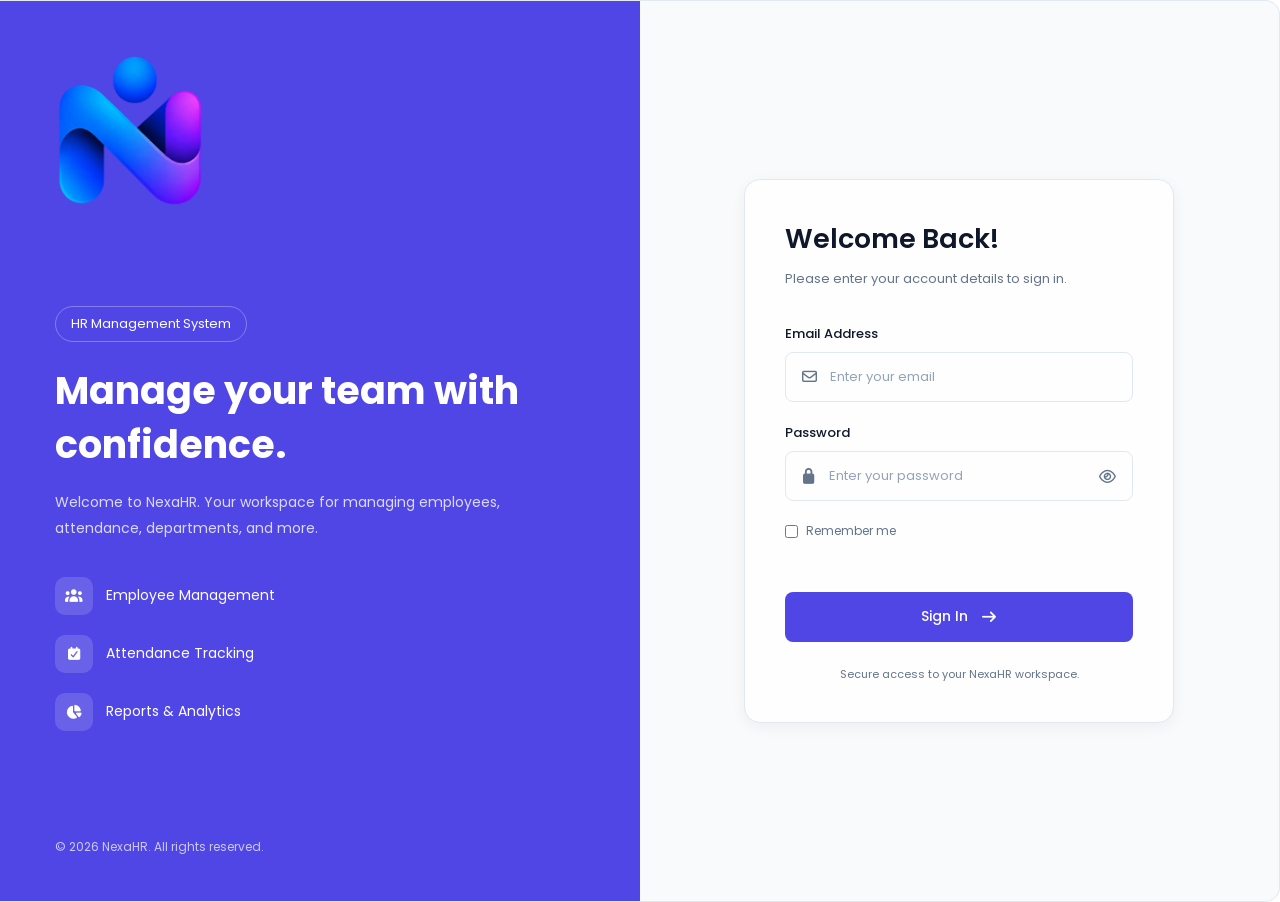
<file: attendance.html>
<!DOCTYPE html>
<html lang="en">
<head>
    <meta charset="UTF-8">
    <meta name="viewport" content="width=device-width, initial-scale=1.0">
    <link rel="preconnect" href="https://fonts.googleapis.com">
    <link rel="preconnect" href="https://fonts.gstatic.com" crossorigin>
    <link href="https://fonts.googleapis.com/css2?family=Poppins:wght@100;200;300;400;500;600;700;800;900&display=swap" rel="stylesheet">
    <!-- Font Awesome -->
    <link rel="stylesheet" href="css/all.min.css">
    <!-- Main CSS -->
    <link rel="stylesheet" href="css/main.css">
    <!-- Attendance CSS -->
    <link rel="stylesheet" href="css/attendance.css">
    <link rel="icon" href="assets/favicon.png">
    <title>Attendance | NexaHR</title>
</head>
<body>
    <div class="container">

        <!-- ========== Sidebar ========== -->
        <aside>
            <div class="close">
                <i class="fa-solid fa-x"></i>
            </div>

            <a href="index.html" class="logo">
                <div class="logoImg">
                    <img src="assets/logo.png" alt="logo">
                </div>
                <span>NexaHR</span>
            </a>

            <nav>
                <h4>main</h4>
                <ul>
                    <li>
                        <a href="index.html">
                            <i class="fa-solid fa-house"></i>
                            <span>dashboard</span>
                        </a>
                    </li>

                    <li>
                        <a href="employees.html">
                            <i class="fa-solid fa-users"></i>
                            <span>employees</span>
                        </a>
                    </li>

                    <li>
                        <a href="departments.html">
                            <i class="fa-solid fa-hand-holding-hand"></i>
                            <span>departments</span>
                        </a>
                    </li>

                    <li class="active">
                        <a href="attendance.html">
                            <i class="fa-regular fa-clock"></i>
                            <span>attendance</span>
                        </a>
                    </li>

                    <li>
                        <a href="leaveRequests.html">
                            <i class="fa-regular fa-calendar-days"></i>
                            <span>leave requests</span>
                        </a>
                    </li>

                    <li>
                        <a href="reports.html">
                            <i class="fa-regular fa-newspaper"></i>
                            <span>reports</span>
                        </a>
                    </li>
                </ul>

                <h4>others</h4>
                <ul>
                    <li class="sideBarNotifi">
                        <a href="notifications.html">
                            <i class="fa-regular fa-bell"></i>
                            <span>notifications</span>
                        </a>
                    </li>

                    <li>
                        <a href="settings.html">
                            <i class="fa-solid fa-gear"></i>
                            <span>settings</span>
                        </a>
                    </li>
                </ul>
            </nav>

            <div class="user">
                <div class="info">
                    <div class="avatar">
                        <img src="assets/avatar.png" alt="admin">
                    </div>

                    <div class="name">
                        <p>ahmed hassan</p>
                        <span>admin</span>
                    </div>
                </div>

                <a href="#" class="logout">
                    <i class="fa-solid fa-arrow-right-from-bracket"></i>
                    <span>logout</span>
                </a>
            </div>
        </aside>

        <!-- ========== Main Content ========== -->
        <main>
             <header>
                <div class="left">
                    <div class="big">
                        <i class="fa-solid fa-bars"></i>
                    </div>

                    <div class="mobile">
                        <i class="fa-solid fa-bars"></i>
                    </div>

                    <!-- ========== Global Employee Search ========== -->
                    <div class="search">
                        <i class="fa-brands fa-sistrix"></i>

                        <input
                            type="search"
                            id="globalSearch"
                            placeholder="Search employees..."
                            autocomplete="off"
                            aria-label="Search employees"
                            aria-controls="searchResults"
                            aria-expanded="false"
                        >

                        <div
                            class="searchResults"
                            id="searchResults"
                            role="listbox"
                            aria-label="Employee search results"
                        ></div>
                    </div>
                </div>

                <div class="right">
                    <a href="notifications.html">
                        <div class="notifi">
                        <i class="fa-regular fa-bell"></i>
                    </div>
                    </a>

                    <div class="userInfo">
                        <div
                            class="userInfo-trigger"
                            aria-expanded="false"
                            aria-label="Open user menu"
                            role="button"
                            tabindex="0"
                        >
                            <div class="avatar">
                                <img src="assets/avatar.png" alt="Admin">
                            </div>

                            <div class="user-links">
                                <i class="fa-solid fa-chevron-down"></i>
                            </div>
                        </div>

                        <ul class="drop-nav">
                            <li>
                                <a href="settings.html">
                                    <i class="fa-regular fa-user"></i>
                                    <span>Profile</span>
                                </a>
                            </li>

                            <li>
                                <a href="settings.html">
                                    <i class="fa-solid fa-gear"></i>
                                    <span>Settings</span>
                                </a>
                            </li>

                            <li>
                                <a href="#" class="logout">
                                    <i class="fa-solid fa-arrow-right-from-bracket"></i>
                                    <span>Logout</span>
                                </a>
                            </li>
                        </ul>
                    </div>
                </div>
            </header>

            <!-- ========== Attendance Page ========== -->
            <section class="attendancePage">

                <!-- Page Title -->
                <div class="attendanceTitle">
                    <div>
                        <div class="attendanceBreadcrumb">
                            <a href="index.html">Dashboard</a>
                            <i class="fa-solid fa-chevron-right"></i>
                            <span>Attendance</span>
                        </div>
                        <h2>Attendance</h2>
                        <p class="attendanceSubtitle">
                            Track employee attendance and working hours.
                        </p>
                    </div>

                    <button class="exportAttendanceBtn" id="exportAttendanceBtn" type="button">
                        <i class="fa-solid fa-download"></i>
                        Export CSV
                    </button>
                </div>

                <!-- Attendance Statistics -->
                <div class="attendanceStats">

                    <div class="attendanceStat">
                        <div class="attendanceStatIcon purple">
                            <i class="fa-solid fa-calendar-check"></i>
                        </div>

                        <div>
                            <p>Total Records</p>
                            <h3 id="totalAttendance">0</h3>
                            <span>Attendance entries</span>
                        </div>
                    </div>

                    <div class="attendanceStat">
                        <div class="attendanceStatIcon green">
                            <i class="fa-solid fa-user-check"></i>
                        </div>

                        <div>
                            <p>Present</p>
                            <h3 id="presentCount">0</h3>
                            <span>Employees present</span>
                        </div>
                    </div>

                    <div class="attendanceStat">
                        <div class="attendanceStatIcon orange">
                            <i class="fa-solid fa-clock"></i>
                        </div>

                        <div>
                            <p>Late</p>
                            <h3 id="lateCount">0</h3>
                            <span>Late arrivals</span>
                        </div>
                    </div>

                    <div class="attendanceStat">
                        <div class="attendanceStatIcon red">
                            <i class="fa-solid fa-user-xmark"></i>
                        </div>

                        <div>
                            <p>Absent</p>
                            <h3 id="absentCount">0</h3>
                            <span>Absent records</span>
                        </div>
                    </div>

                </div>

                <!-- Attendance Table -->
                <div class="attendanceContent">

                    <div class="attendanceContentHeader">
                        <div>
                            <h3>Attendance Records</h3>
                            <p>Review and filter employee attendance.</p>
                        </div>
                    </div>

                    <!-- Search and Filters -->
                    <div class="attendanceToolbar">

                        <div class="attendanceSearch">
                            <i class="fa-solid fa-magnifying-glass"></i>
                            <input
                                type="search"
                                id="attendanceSearch"
                                placeholder="Search employee, ID or department..."
                            >
                        </div>

                        <select id="statusFilter" aria-label="Filter by status">
                            <option value="">All statuses</option>
                            <option value="Present">Present</option>
                            <option value="Late">Late</option>
                            <option value="Absent">Absent</option>
                            <option value="On Leave">On Leave</option>
                        </select>

                        <select id="departmentFilter" aria-label="Filter by department">
                            <option value="">All departments</option>
                        </select>

                        <input
                            type="date"
                            id="attendanceDate"
                            aria-label="Filter by date"
                        >

                        <button id="clearAttendanceFilters" type="button">
                            <i class="fa-solid fa-rotate-left"></i>
                            Clear
                        </button>

                    </div>

                    <!-- Table -->
                    <div class="attendanceTableWrapper">
                        <table class="attendanceTable">
                            <thead>
                                <tr>
                                    <th>Record ID</th>
                                    <th>Employee</th>
                                    <th>Department</th>
                                    <th>Date</th>
                                    <th>Check In</th>
                                    <th>Check Out</th>
                                    <th>Hours</th>
                                    <th>Status</th>
                                </tr>
                            </thead>

                            <tbody id="attendanceTableBody">
                                <tr>
                                    <td colspan="8" class="attendanceLoading">
                                        Loading attendance records...
                                    </td>
                                </tr>
                            </tbody>
                        </table>
                    </div>

                    <div class="attendanceEmpty" id="attendanceEmpty" hidden>
                        <i class="fa-regular fa-calendar-xmark"></i>
                        <h3>No attendance records found</h3>
                        <p>Try changing your search or filter options.</p>
                    </div>

                     <!-- Results Information -->
                    <div class="attendanceResults">
                        <p id="attendanceResultsText">Loading attendance records...</p>
                    </div>

                </div>
            </section>
        </main>
    </div>
    <!-- Main JavaScript -->
    <script src="js/main.js"></script>
    <!-- Attendance JavaScript -->
    <script src="js/attendance.js"></script>
</body>
</html>
</file>
<file: css/main.css>
/* ========== Root ========== */
:root {
    --primary-color: #fefefe;
    --background-color: #f9fafc;
    --text-color: #64748b;
    --danger-color: #EF4444;
    --dark-color: #0F172A;
    --border-color: #E2E8F0;
    --bulle-color: #4F46E5;
    --success-color: #10B981;
    --warning-clor: #F59E0B;

    --shadow: 0 4px 15px rgba(0, 0, 0, 0.05);
    --main-transition: .7s ease-in-out;
}

/* ========== Global Styles ========== */
* {
    padding: 0;
    margin: 0;
    box-sizing: border-box;
}

body {
    font-family: "Poppins", sans-serif;
    background-color: var(--primary-color);
    line-height: 1.4;
}

img {
    width: 100%;
    height: 100%;
    object-fit: cover;
}

.avatar {
    width: 35px;
    height: 35px;
    overflow: hidden;
    border-radius: 50%;
}

li {
    list-style: none;
}

a {
    text-decoration: none;
}

h3 {
    font-size: 16px;
    font-weight: 600;
    text-transform: capitalize;
    color: var(--dark-color);
}

.container {
    display: grid;
    grid-template-columns: auto 1fr;
}

/* ========== Sidebar ========== */
aside {
    width: 220px;
    min-height: 130vh;
    position: relative;
    padding: 20px 10px;
    border-radius: 15px 0 0 15px;
    background-color: var(--dark-color);
    transition: var(--main-transition);
}

aside .fa-x {
    font-size: 20px;
    color: var(--primary-color);
    cursor: pointer;
    position: absolute;
    right: 15px;
    top: 15px;
    display: none;
}

aside .logo {
    display: flex;
    justify-content: center;
    align-items: center;
    width: fit-content;
    gap: 10px;
    margin-left: 10px;
}

aside .logo .logoImg {
    width: 30px;
    height: 30px;
}

aside .logo span {
    margin-top: 7px;
    font-size: 19px;
    font-weight: 600;
    color: var(--primary-color);
}

aside nav {
    padding-top: 25px;
}

aside nav h4 {
    margin: 10px;
    font-size: 16px;
    font-weight: 400;
    text-transform: capitalize;
    color: var(--text-color);
    cursor: default;
}

aside nav li {
    margin-bottom: 15px;
}

aside nav li.active {
    border-radius: 7px;
    background-color: var(--bulle-color);
}

aside nav li a {
    display: flex;
    gap: 15px;
    padding: 12px;
    font-size: 19px;
    text-transform: capitalize;
    color: var(--primary-color);
}

aside nav li a span {
    font-size: 15px;
    font-weight: 400;
}

aside .user {
    position: absolute;
    margin-top: 50px;
    width: 90%;
    padding: 20px;
    border-radius: 10px;
    border: 1px solid var(--border-color);
    text-transform: capitalize;
}

aside .user .info {
    display: flex;
    gap: 10px;
    color: var(--primary-color);
    cursor: default;
}

aside .user .name p {
    font-size: 14px;
    font-weight: 400;
}

aside .user .name span {
    font-size: 13px;
    font-weight: 300;
}

aside .user a {
    width: fit-content;
    margin-top: 10px;
    display: flex;
    align-items: center;
    gap: 15px;
    font-size: 14px;
    font-weight: 400;
    color: var(--primary-color);
    transition: var(--main-transition);
}

aside .user a:hover {
    color: var(--bulle-color);
}

/* ========== Toggle Sidebar ========== */
.toggleAside {
    width: fit-content;
    border-radius: 0;
    padding: 30px 10px;
}

.toggleAside span {
    display: none;
}

.toggleAside h4 {
    display: none;
}

.toggleAside .logo .logoImg {
    width: 25px;
    height: 25px;
}

.toggleAside nav {
    padding-top: 20px;
}

.toggleAside nav li {
    margin-bottom: 5px;
    width: fit-content;
}

.toggleAside nav li a {
    padding: 10px;
}

.toggleAside nav .sideBarNotifi::after {
    top: 50%;
    left: 35%;
}

.toggleAside .user {
    position: relative;
    padding: 30px 10px;
    border: 0;
}

.toggleAside .user .info {
    display: none;
}

/* ========== Main Content ========== */
main {
    border-radius: 0 15px 15px 0;
    background-color: var(--background-color);
    border: 1px solid var(--border-color);
    border-left: 0;
    overflow: hidden;
}

main header {
    width: 100%;
    padding: 10px 20px;
    display: flex;
    justify-content: space-between;
    background-color: var(--primary-color);
    border-bottom: 1px solid var(--border-color);
    box-shadow: var(--shadow);
}

main header .left,
main header .right,
main header .right .userInfo {
    display: flex;
    justify-content: center;
    align-items: center;
    gap: 20px;
}

main header .left .fa-bars {
    font-size: 20px;
    cursor: pointer;
    color: var(--dark-color);
}

main header .left .mobile {
    display: none;
}

/* ========== Global Employee Search ========== */
main header .left .search {
    position: relative;
    width: 250px;
}

main header .left .search input {
    display: block;
    width: 100%;
    padding: 10px 12px 10px 35px;
    border-radius: 7px;
    color: var(--dark-color);
    background-color: var(--background-color);
    border: 1px solid transparent;
    outline: none;
    font-family: inherit;
    font-size: 13px;
    transition: border-color .2s ease, box-shadow .2s ease;
}

main header .left .search input:focus {
    border-color: var(--bulle-color);
    box-shadow: 0 0 0 3px rgba(79, 70, 229, .08);
}

main header .left .search input::placeholder {
    font-size: 13px;
    color: var(--text-color);
}

main header .left .search .fa-sistrix {
    position: absolute;
    top: 50%;
    left: 10px;
    transform: translateY(-50%);
    color: var(--text-color);
    pointer-events: none;
    z-index: 1;
}

/* Search Results Dropdown */
main header .left .search .searchResults {
    position: absolute;
    top: calc(100% + 10px);
    left: 0;
    width: 320px;
    max-width: min(320px, calc(100vw - 30px));
    max-height: 350px;
    overflow-y: auto;
    padding: 6px;

    background-color: var(--primary-color);
    border: 1px solid var(--border-color);
    border-radius: 10px;
    box-shadow: 0 10px 30px rgba(15, 23, 42, .12);

    display: none;
    z-index: 1000;
}

main header .left .search .searchResults.show {
    display: block;
}

/* Individual Search Result */
main header .left .search .searchResult {
    display: flex;
    align-items: center;
    gap: 10px;
    width: 100%;
    padding: 10px;
    border-radius: 7px;
    color: var(--dark-color);
    text-decoration: none;
    transition: background-color .2s ease;
}

main header .left .search .searchResult:hover,
main header .left .search .searchResult:focus-visible {
    background-color: var(--background-color);
    outline: none;
}

/* Search Result Avatar */
main header .left .search .searchResult .resultAvatar {
    width: 36px;
    height: 36px;
    flex-shrink: 0;
    display: flex;
    align-items: center;
    justify-content: center;
    border-radius: 50%;
    background-color: #EEF2FF;
    color: var(--bulle-color);
}

main header .left .search .searchResult .resultAvatar i {
    font-size: 15px;
}

/* Search Result Text */
main header .left .search .searchResult .resultInfo {
    min-width: 0;
    flex: 1;
}

main header .left .search .searchResult .resultInfo h4 {
    margin: 0 0 4px;
    overflow: hidden;
    text-overflow: ellipsis;
    white-space: nowrap;
    font-size: 13px;
    font-weight: 500;
    color: var(--dark-color);
}

main header .left .search .searchResult .resultInfo p {
    margin: 0;
    overflow: hidden;
    text-overflow: ellipsis;
    white-space: nowrap;
    font-size: 11px;
    color: var(--text-color);
}

/* No Search Results */
main header .left .search .searchResults .noResults {
    padding: 15px 10px;
    text-align: center;
    font-size: 13px;
    color: var(--text-color);
}

/* Search Results Scrollbar */
main header .left .search .searchResults::-webkit-scrollbar {
    width: 5px;
}

main header .left .search .searchResults::-webkit-scrollbar-thumb {
    background-color: #CBD5E1;
    border-radius: 10px;
}

/* ========== Notifications Count ========== */
aside nav .sideBarNotifi,
main header .right .notifi {
    position: relative;
}

aside nav .sideBarNotifi::after,
main header .right .notifi::after {
    position: absolute;
    content: attr(data-count);
    background-color: var(--danger-color);
    color: var(--primary-color);
    border-radius: 50%;
    font-size: 10px;
    text-align: center;
    font-weight: 600;
    cursor: pointer;
    width: 15px;
    height: 15px;
    animation: outlineAn 2s linear infinite;
}

@keyframes outlineAn {
    0% {
        scale: 0;
    }

    50% {
        scale: 1;
    }

    100% {
        scale: 1.5;
        opacity: .7;
    }
}

aside nav .sideBarNotifi::after {
    top: 30%;
    left: 90%;
}

main header .right .notifi::after {
    top: -25%;
    left: 50%;
}

aside nav .sideBarNotifi[data-count="0"]::after,
main header .right .notifi[data-count="0"]::after {
    display: none;
}

.right .notifi .fa-bell {
    font-size: 19px;
    cursor: pointer;
    color: var(--dark-color);
    animation: moveBell 1.5s linear infinite;
}

@keyframes moveBell {
    0% {
        rotate: 45deg;
    }

    50% {
        rotate: -45deg;
    }

    100% {
        rotate: 45deg;
    }
}

/* ========== User Dropdown Menu ========== */
main header .userInfo {
    position: relative;
}

/* Clickable Avatar and Arrow */
main header .userInfo .userInfo-trigger {
    display: flex;
    align-items: center;
    justify-content: center;
    gap: 10px;
    padding: 6px 10px;
    border: 1px solid transparent;
    border-radius: 12px;
    cursor: pointer;
    transition: .2s ease;
}

main header .userInfo .userInfo-trigger:hover,
main header .userInfo.active .userInfo-trigger {
    background-color: #f1f5f9;
    border-color: var(--border-color);
}

main header .userInfo .userInfo-trigger .avatar {
    width: 38px;
    height: 38px;
    flex-shrink: 0;
    overflow: hidden;
    border-radius: 50%;
}

main header .userInfo .userInfo-trigger .avatar img {
    width: 100%;
    height: 100%;
    object-fit: cover;
}

main header .userInfo .user-links {
    display: flex;
    align-items: center;
    justify-content: center;
    color: var(--text-color);
}

main header .userInfo .user-links .fa-chevron-down {
    font-size: 12px;
    transition: transform .2s ease;
}

main header .userInfo.active .user-links .fa-chevron-down {
    transform: rotate(180deg);
}

/* Dropdown Panel */
main header .userInfo .drop-nav {
    position: absolute;
    top: calc(100% + 10px);
    right: 0;
    z-index: 1000;
    width: 200px;
    margin: 0;
    padding: 8px;
    display: flex;
    flex-direction: column;
    gap: 3px;
    list-style: none;
    background-color: var(--primary-color);
    border: 1px solid var(--border-color);
    border-radius: 12px;
    box-shadow: 0 10px 30px rgba(15, 23, 42, .12);

    opacity: 0;
    visibility: hidden;
    transform: translateY(-8px);
    pointer-events: none;

    transition: opacity .2s ease, transform .2s ease, visibility .2s ease;
}

main header .userInfo.active .drop-nav {
    opacity: 1;
    visibility: visible;
    transform: translateY(0);
    pointer-events: auto;
}

main header .userInfo .drop-nav li {
    margin: 0;
}

main header .userInfo .drop-nav li a {
    display: flex;
    align-items: center;
    gap: 12px;
    width: 100%;
    padding: 11px 12px;
    border-radius: 8px;
    color: var(--dark-color);
    font-size: 13px;
    font-weight: 500;
    text-transform: capitalize;
    transition: background-color .2s ease, color .2s ease;
}

main header .userInfo .drop-nav li a i {
    width: 18px;
    text-align: center;
    font-size: 14px;
    color: var(--text-color);
    transition: color .2s ease;
}

main header .userInfo .drop-nav li a:hover {
    background-color: #eef2ff;
    color: var(--bulle-color);
}

main header .userInfo .drop-nav li a:hover i {
    color: var(--bulle-color);
}

/* Separate the Logout Option */
main header .userInfo .drop-nav li:last-child {
    margin-top: 5px;
    padding-top: 5px;
    border-top: 1px solid var(--border-color);
}

main header .userInfo .drop-nav li:last-child a:hover {
    background-color: #fef2f2;
    color: var(--danger-color);
}

main header .userInfo .drop-nav li:last-child a:hover i {
    color: var(--danger-color);
}

/* ========== Utility Class ========== */
.show {
    display: block !important;
}

/* ========== Dashboard ========== */
.dashboard {
    padding: 30px 20px;
}

.dashboard .titel {
    display: flex;
    justify-content: space-between;
    align-items: start;
}

.dashboard .titel .breadcrumb {
    margin-bottom: 5px;
    cursor: default;
    color: var(--text-color);
    font-size: 14px;
    font-weight: 400;
}

.dashboard .titel .breadcrumb a {
    color: var(--text-color);
}

.dashboard .titel h2 {
    text-transform: capitalize;
    color: var(--dark-color);
    font-weight: 600;
    font-size: 23px;
    margin-bottom: 5px;
}

.dashboard .titel p {
    margin-bottom: 20px;
    font-size: 14px;
    font-weight: 400;
    color: var(--text-color);
    cursor: default;
}

.dashboard .titel .add a {
    padding: 8px 15px;
    border-radius: 7px;
    font-size: 13px;
    font-weight: 300;
    color: var(--background-color);
    background-color: var(--bulle-color);
    text-transform: capitalize;
}

/* ========== Media Query ========== */

/* Large Devices: Less than 1200px */
@media (max-width: 1199.98px) {
    .container {
        grid-template-columns: auto 1fr;
    }

    aside {
        width: 200px;
    }

    aside .logo span {
        font-size: 18px;
    }

    aside nav h4 {
        font-size: 14px;
    }

    aside nav li a {
        padding: 8px 10px;
        font-size: 17px;
    }

    aside nav li a span {
        font-size: 13px;
    }

    aside .user {
        padding: 15px 10px;
    }

    aside .user a {
        gap: 10px;
    }

    aside .user .name p,
    aside .user .name span {
        font-size: 12px;
    }

    aside .user a {
        font-size: 12px;
    }

    .dashboard {
        padding: 30px 15px;
    }

}

/* Medium Devices: Less than 992px */
@media (max-width: 991.98px) {
    main header .left .search {
        width: 200px;
    }

    .dashboard .head h2 {
        font-size: 20px;
    }
}

/* Small Devices: Less than 768px */
@media (max-width: 767.98px) {
    .container {
        grid-template-columns: auto;
        position: relative;
    }

    aside {
        min-height: 100vh;
        width: 200px;
        height: 100vh;
        position: fixed;
        z-index: 999;
        border-radius: 0 10px 10px 0;
        transition: var(--main-transition);
        left: -200px;
    }

    aside .fa-x {
        display: block;
    }

    aside .logo .logoImg {
        width: 25px;
        height: 25px;
    }

    aside .logo span {
        font-size: 17px;
        font-weight: 500;
    }

    aside nav {
        padding-top: 0;
    }

    aside nav h4 {
        margin: 20px 0 5px 10px;
        font-size: 14px;
    }

    aside nav li {
        margin-bottom: 5px;
    }

    aside nav li.active {
        border-radius: 5px;
    }

    aside nav li a {
        gap: 8px;
        padding: 8px;
        font-size: 16px;
    }

    aside nav li a span {
        font-size: 14px;
        font-weight: 300;
    }

    aside .user {
        position: absolute;
        bottom: 20px;
        padding: 10px;
        border: 0;
    }

    aside .user .info {
        display: none;
    }

    main header .left .mobile {
        display: block;
    }

    main header .left .big {
        display: none;
    }
}

/* Extra Small Devices: Less than 576px */
@media (max-width: 575.98px) {
    h3 {
        font-size: 14px;
    }

    main {
        border-radius: 0;
    }

    main header {
        padding: 10px;
    }

    main header .left {
        gap: 10px;
    }

    main header .left .search {
        width: 150px;
    }

    main header .left .search input {
        padding: 7px 5px 7px 30px;
    }

    main header .left .search input::placeholder {
        font-size: 12px;
    }

    main header .left .search .fa-sistrix {
        left: 5px;
    }

    main header .left .search .searchResults {
        width: 280px;
        max-width: calc(100vw - 20px);
    }

    aside nav .sideBarNotifi::after,
    main header .right .notifi::after {
        font-weight: 500;
        width: 13px;
        height: 13px;
    }

    .right .notifi .fa-bell {
        font-size: 15px;
    }

    main header .userInfo .userInfo-trigger {
        gap: 6px;
        padding: 5px;
    }

    main header .userInfo .userInfo-trigger .avatar {
        width: 32px;
        height: 32px;
    }

    main header .userInfo .drop-nav {
        width: min(200px, calc(100vw - 24px));
    }

    .dashboard .titel .breadcrumb,
    .dashboard .titel .add {
        display: none;
    }

    .dashboard .titel h2 {
        font-size: 15px;
    }

    .dashboard .titel p {
        font-size: 13px;
    }
}
</file>
<file: css/attendance.css>
/* ========== Attendance Page ========== */
.attendancePage {
    padding: 30px 20px;
    min-width: 0;
}

/* ========== Page Title ========== */
.attendanceTitle {
    display: flex;
    justify-content: space-between;
    align-items: flex-start;
    gap: 20px;
    margin-bottom: 25px;
}

.attendanceBreadcrumb {
    display: flex;
    align-items: center;
    gap: 10px;
    margin-bottom: 10px;
    font-size: 13px;
    color: var(--text-color);
}

.attendanceBreadcrumb a {
    color: var(--text-color);
    transition: var(--main-transition);
}

.attendanceBreadcrumb a:hover {
    color: var(--bulle-color);
}

.attendanceBreadcrumb i {
    font-size: 10px;
}

.attendanceTitle h2 {
    margin-bottom: 7px;
    color: var(--dark-color);
    font-size: 23px;
    font-weight: 600;
    text-transform: capitalize;
}

.attendanceSubtitle {
    color: var(--text-color);
    font-size: 14px;
}

.exportAttendanceBtn {
    display: flex;
    align-items: center;
    justify-content: center;
    gap: 9px;
    padding: 10px 15px;
    border: 0;
    border-radius: 7px;
    background-color: var(--bulle-color);
    color: var(--primary-color);
    font-family: inherit;
    font-size: 13px;
    cursor: pointer;
    transition: var(--main-transition);
}

.exportAttendanceBtn:hover {
    opacity: 0.85;
}

/* ========== Statistics ========== */
.attendanceStats {
    display: grid;
    grid-template-columns: repeat(4, minmax(0, 1fr));
    gap: 18px;
    margin-bottom: 25px;
}

.attendanceStat {
    display: flex;
    align-items: center;
    gap: 14px;
    min-width: 0;
    padding: 20px 15px;
    border: 1px solid var(--border-color);
    border-radius: 10px;
    background-color: var(--primary-color);
    box-shadow: var(--shadow);
}

.attendanceStatIcon {
    display: flex;
    align-items: center;
    justify-content: center;
    flex-shrink: 0;
    width: 43px;
    height: 43px;
    border-radius: 10px;
    color: var(--primary-color);
    font-size: 18px;
}

.attendanceStatIcon.purple {
    background-color: var(--bulle-color);
}

.attendanceStatIcon.green {
    background-color: var(--success-color);
}

.attendanceStatIcon.orange {
    background-color: var(--warning-clor);
}

.attendanceStatIcon.red {
    background-color: var(--danger-color);
}

.attendanceStat p {
    margin-bottom: 5px;
    color: var(--text-color);
    font-size: 13px;
}

.attendanceStat h3 {
    margin-bottom: 4px;
    color: var(--dark-color);
    font-size: 23px;
    font-weight: 600;
}

.attendanceStat span {
    color: var(--text-color);
    font-size: 11px;
}

/* ========== Attendance Content ========== */
.attendanceContent {
    overflow: hidden;
    padding: 20px;
    border: 1px solid var(--border-color);
    border-radius: 10px;
    background-color: var(--primary-color);
    box-shadow: var(--shadow);
}

.attendanceContentHeader {
    margin-bottom: 20px;
}

.attendanceContentHeader h3 {
    margin-bottom: 7px;
    font-size: 17px;
}

.attendanceContentHeader p {
    color: var(--text-color);
    font-size: 13px;
}

/* ========== Search and Filters ========== */
.attendanceToolbar {
    display: flex;
    flex-wrap: wrap;
    align-items: center;
    gap: 12px;
    margin-bottom: 20px;
}

.attendanceSearch {
    position: relative;
    flex: 1 1 250px;
    min-width: 0;
}

.attendanceSearch i {
    position: absolute;
    top: 50%;
    left: 12px;
    transform: translateY(-50%);
    color: var(--text-color);
    font-size: 13px;
}

.attendanceSearch input,
.attendanceToolbar select,
.attendanceToolbar input[type="date"] {
    width: 100%;
    min-height: 40px;
    padding: 9px 12px;
    border: 1px solid var(--border-color);
    border-radius: 6px;
    outline: none;
    background-color: var(--primary-color);
    color: var(--dark-color);
    font-family: inherit;
    font-size: 12px;
}

.attendanceSearch input {
    padding-left: 35px;
}

.attendanceSearch input:focus,
.attendanceToolbar select:focus,
.attendanceToolbar input[type="date"]:focus {
    border-color: var(--bulle-color);
}

.attendanceToolbar select {
    flex: 0 1 150px;
}

.attendanceToolbar input[type="date"] {
    flex: 0 1 155px;
}

#clearAttendanceFilters {
    min-height: 40px;
    padding: 8px 13px;
    border: 1px solid var(--border-color);
    border-radius: 6px;
    background-color: var(--primary-color);
    color: var(--text-color);
    font-family: inherit;
    font-size: 12px;
    cursor: pointer;
    transition: var(--main-transition);
}

#clearAttendanceFilters:hover {
    border-color: var(--bulle-color);
    color: var(--bulle-color);
}

/* ========== Results ========== */
.attendanceResults {
    margin-bottom: 12px;
}

.attendanceResults p {
    color: var(--text-color);
    font-size: 12px;
}

/* ========== Attendance Table ========== */
.attendanceTableWrapper {
    width: 100%;
    overflow-x: auto;
}

.attendanceTable {
    width: 100%;
    border-collapse: collapse;
    text-align: left;
    white-space: nowrap;
}

.attendanceTable thead {
    background-color: var(--background-color);
}

.attendanceTable th {
    padding: 14px 12px;
    border-bottom: 1px solid var(--border-color);
    color: var(--text-color);
    font-size: 11px;
    font-weight: 500;
    text-transform: uppercase;
}

.attendanceTable td {
    padding: 15px 12px;
    border-bottom: 1px solid var(--border-color);
    color: var(--dark-color);
    font-size: 12px;
}

.attendanceTable tbody tr {
    transition: background-color 0.2s ease;
}

.attendanceTable tbody tr:hover {
    background-color: var(--background-color);
}

.attendanceTable tbody tr:last-child td {
    border-bottom: none;
}

.attendanceRecordId {
    color: var(--bulle-color) !important;
    font-weight: 500;
}

.attendanceEmployee {
    display: flex;
    align-items: center;
    gap: 10px;
}

.attendanceEmployeeIcon {
    display: flex;
    align-items: center;
    justify-content: center;
    flex-shrink: 0;
    width: 34px;
    height: 34px;
    border-radius: 50%;
    background-color: #EEF2FF;
    color: var(--bulle-color);
    font-size: 13px;
}

.attendanceEmployeeInfo strong {
    display: block;
    margin-bottom: 4px;
    color: var(--dark-color);
    font-size: 12px;
    font-weight: 500;
}

.attendanceEmployeeInfo span {
    color: var(--text-color);
    font-size: 10px;
}

.attendanceStatus {
    display: inline-block;
    padding: 5px 9px;
    border-radius: 20px;
    font-size: 10px;
    font-weight: 500;
}

.attendanceStatus.present {
    background-color: #D1FAE5;
    color: #047857;
}

.attendanceStatus.late {
    background-color: #FEF3C7;
    color: #B45309;
}

.attendanceStatus.absent {
    background-color: #FEE2E2;
    color: #B91C1C;
}

.attendanceStatus.on-leave {
    background-color: #E0E7FF;
    color: #4338CA;
}

.attendanceLoading {
    padding: 30px !important;
    text-align: center;
    color: var(--text-color) !important;
}

/* ========== Empty State ========== */
.attendanceEmpty {
    padding: 45px 15px;
    text-align: center;
}

.attendanceEmpty[hidden] {
    display: none;
}

.attendanceEmpty > i {
    margin-bottom: 15px;
    color: var(--text-color);
    font-size: 35px;
}

.attendanceEmpty h3 {
    margin-bottom: 8px;
}

.attendanceEmpty p {
    color: var(--text-color);
    font-size: 13px;
}

/* ========== Responsive ========== */
@media (max-width: 1199.98px) {
    .attendancePage {
        padding: 25px 15px;
    }

    .attendanceStats {
        grid-template-columns: repeat(2, minmax(0, 1fr));
    }

    .attendanceStat {
        padding: 16px 12px;
    }
}

@media (max-width: 767.98px) {
    .attendancePage {
        padding: 22px 12px;
    }

    .attendanceTitle h2 {
        font-size: 20px;
    }

    .attendanceSubtitle {
        font-size: 12px;
    }

    .attendanceStats {
        gap: 10px;
    }

    .attendanceStat {
        gap: 10px;
        padding: 13px 10px;
    }

    .attendanceStatIcon {
        width: 35px;
        height: 35px;
        font-size: 14px;
    }

    .attendanceStat h3 {
        font-size: 19px;
    }

    .attendanceStat p {
        font-size: 12px;
    }

    .attendanceStat span {
        font-size: 10px;
    }

    .attendanceContent {
        padding: 14px 10px;
    }

    .attendanceToolbar {
        align-items: stretch;
    }

    .attendanceSearch {
        flex-basis: 100%;
    }

    .attendanceToolbar select,
    .attendanceToolbar input[type="date"] {
        flex: 1 1 140px;
    }
}

@media (max-width: 575.98px) {
    .attendanceTitle {
        align-items: flex-start;
        gap: 10px;
    }

    .attendanceTitle h2 {
        font-size: 17px;
    }

    .attendanceBreadcrumb {
        font-size: 11px;
    }

    .attendanceSubtitle {
        max-width: 220px;
        font-size: 11px;
    }

    .exportAttendanceBtn {
        gap: 6px;
        padding: 9px;
        font-size: 11px;
        white-space: nowrap;
    }

    .attendanceStats {
        gap: 8px;
    }

    .attendanceStat {
        align-items: flex-start;
        gap: 8px;
        padding: 12px 8px;
    }

    .attendanceStatIcon {
        width: 30px;
        height: 30px;
        border-radius: 7px;
        font-size: 12px;
    }

    .attendanceStat h3 {
        font-size: 17px;
    }

    .attendanceStat p {
        font-size: 11px;
    }

    .attendanceStat span {
        font-size: 9px;
    }

    .attendanceContentHeader h3 {
        font-size: 15px;
    }
}
</file>
<file: css/birthdays.css>
.birthdaysPage {
    padding: 30px;
    color: var(--dark-color);
}

.birthdaysHeader,
.birthdaySectionHeader {
    display: flex;
    justify-content: space-between;
    align-items: center;
    gap: 20px;
    flex-wrap: wrap;
}

.birthdaysHeader {
    margin-bottom: 25px;
}

.birthdaysHeader h1 {
    margin: 0 0 8px;
    font-size: 26px;
}

.birthdaysHeader p,
.birthdaySectionHeader p {
    margin: 0;
    color: var(--text-color);
}

.backDashboard {
    display: inline-flex;
    align-items: center;
    gap: 8px;
    padding: 10px 15px;
    border-radius: 8px;
    background: var(--bulle-color);
    color: var(--primary-color);
    text-decoration: none;
}

/* ========== Birthday Statistics ========== */

.birthdayStats {
    display: grid;
    grid-template-columns: repeat(3, minmax(0, 1fr));
    gap: 18px;
    margin-bottom: 25px;
}

.birthdayStat {
    display: flex;
    align-items: center;
    gap: 14px;
    min-width: 0;
    padding: 20px 15px;
    border: 1px solid var(--border-color);
    border-radius: 10px;
    background-color: var(--primary-color);
    box-shadow: var(--shadow);
}

.birthdayStatIcon {
    display: flex;
    align-items: center;
    justify-content: center;
    flex-shrink: 0;
    width: 43px;
    height: 43px;
    border-radius: 10px;
    color: var(--primary-color);
    font-size: 18px;
}

.birthdayStatIcon.purple {
    background-color: var(--bulle-color);
}

.birthdayStatIcon.green {
    background-color: var(--success-color);
}

.birthdayStatIcon.orange {
    background-color: var(--warning-clor);
}

.birthdayStat p {
    margin-bottom: 5px;
    color: var(--text-color);
    font-size: 13px;
}

.birthdayStat h3 {
    margin-bottom: 4px;
    color: var(--dark-color);
    font-size: 23px;
    font-weight: 600;
}

.birthdayStat span {
    color: var(--text-color);
    font-size: 11px;
}
 
.birthdaySection {
    padding: 24px;
    background: var(--primary-color);
    border: 1px solid var(--border-color);
    border-radius: 12px;
    box-shadow: var(--shadow);
}

.birthdaySectionHeader {
    margin-bottom: 22px;
}

.birthdaySectionHeader h2 {
    margin: 0 0 8px;
    font-size: 20px;
}

.birthdaySearch {
    display: flex;
    align-items: center;
    gap: 10px;
    width: 260px;
    max-width: 100%;
    padding: 10px 12px;
    border: 1px solid var(--border-color);
    border-radius: 8px;
}

.birthdaySearch i {
    color: var(--text-color);
}

.birthdaySearch input {
    width: 100%;
    min-width: 0;
    border: none;
    outline: none;
    font-size: 14px;
    background: transparent;
    color: var(--dark-color);
}

.birthdayTableWrapper {
    width: 100%;
    overflow-x: auto;
}

.birthdayTable {
    width: 100%;
    border-collapse: collapse;
    text-align: left;
    white-space: nowrap;
}

.birthdayTable th,
.birthdayTable td {
    padding: 15px;
    border-bottom: 1px solid var(--border-color);
}

.birthdayTable th {
    background: var(--background-color);
    color: var(--text-color);
    font-size: 12px;
    text-transform: uppercase;
    letter-spacing: 0.4px;
}

.birthdayTable tbody tr:hover {
    background: var(--background-color);
}

.birthdayTable td {
    font-size: 14px;
}

.birthdayEmployee {
    display: flex;
    align-items: center;
    gap: 12px;
}

.birthdayEmployee img {
    width: 42px;
    height: 42px;
    border-radius: 50%;
    object-fit: cover;
}

.birthdayEmployee h4 {
    margin: 0 0 5px;
    color: var(--dark-color);
    font-size: 14px;
    text-transform: capitalize;
}

.birthdayEmployee p {
    margin: 0;
    color: var(--text-color);
    font-size: 12px;
}

.birthdayBadge {
    display: inline-block;
    padding: 6px 10px;
    border-radius: 20px;
    background: var(--background-color);
    color: var(--text-color);
    font-size: 12px;
}

.birthdayBadge.today {
    background: #dcfce7;
    color: #15803d;
}

.birthdayBadge.soon {
    background: #fef3c7;
    color: #92400e;
}

.birthdayResults {
    margin: 18px 0 0;
    color: var(--text-color);
    font-size: 13px;
}

@media (max-width: 900px) {
    .birthdayStats {
        grid-template-columns: repeat(2, minmax(0, 1fr));
    }
}

@media (max-width: 600px) {
    .birthdaysPage {
        padding: 16px;
    }

    .birthdayStats {
        grid-template-columns: 1fr;
    }

    .birthdaySection {
        padding: 15px;
    }

    .birthdaySearch {
        width: 100%;
    }
}
</file>
<file: css/departments.css>
/* ========== Departments ========== */

.departmentsPage {
    padding: 30px 20px;
    color: var(--dark-color);
}

.departmentsTitle {
    display: flex;
    align-items: center;
    justify-content: space-between;
    gap: 20px;
    margin-bottom: 25px;
}

.departmentsBreadcrumb{
    display: flex;
    align-items: center;
    gap: 10px;
    margin-bottom: 10px;
    font-size: 13px;
    color: var(--text-color);
}

.departmentsBreadcrumb a {
    color: var(--text-color);
    transition: var(--main-transition);
}

.departmentsBreadcrumb a:hover {
    color: var(--bulle-color);
}

.departmentsBreadcrumb i {
    font-size: 10px;
}

.departmentsTitle h2 {
    margin-bottom: 5px;
    font-size: 23px;
    font-weight: 600;
    text-transform: capitalize;
    color: var(--dark-color);
}

.departmentsTitle p,
.departmentsToolbar p {
    font-size: 14px;
    color: var(--text-color);
}

.addDepartmentBtn {
    display: inline-flex;
    align-items: center;
    justify-content: center;
    gap: 8px;
    padding: 11px 16px;
    border: 0;
    border-radius: 7px;
    background-color: var(--bulle-color);
    color: var(--primary-color);
    font-family: inherit;
    font-size: 13px;
    cursor: pointer;
    transition: var(--main-transition);
}

.addDepartmentBtn:hover {
    opacity: .85;
}

/* ========== Department Statistics ========== */
 /* ========== Department Statistics ========== */

.departmentStats {
    display: grid;
    grid-template-columns: repeat(3, minmax(0, 1fr));
    gap: 18px;
    margin-bottom: 25px;
}

.departmentStat {
    display: flex;
    align-items: center;
    gap: 14px;
    min-width: 0;
    padding: 20px 15px;
    border: 1px solid var(--border-color);
    border-radius: 10px;
    background-color: var(--primary-color);
    box-shadow: var(--shadow);
}

.departmentStatIcon {
    display: flex;
    align-items: center;
    justify-content: center;
    flex-shrink: 0;
    padding: 12px;
    border-radius: 10px;
    color: var(--primary-color);
    font-size: 18px;
}

.departmentStatIcon.purple {
    background-color: var(--bulle-color);
}

.departmentStatIcon.green {
    background-color: var(--success-color);
}

.departmentStatIcon.orange {
    background-color: var(--warning-clor);
}

.departmentStat p {
    margin-bottom: 5px;
    color: var(--text-color);
    font-size: 13px;
}

.departmentStat h3 {
    margin-bottom: 4px;
    color: var(--dark-color);
    font-size: 23px;
    font-weight: 600;
    overflow-wrap: anywhere;
}

.departmentStat span {
    color: var(--text-color);
    font-size: 11px;
}

/* ========== Departments Content ========== */

.departmentsContent {
    padding: 22px;
    background-color: var(--primary-color);
    border: 1px solid var(--border-color);
    border-radius: 10px;
    box-shadow: var(--shadow);
}

.departmentsToolbar {
    display: flex;
    align-items: center;
    justify-content: space-between;
    gap: 20px;
    margin-bottom: 22px;
}

.departmentsToolbar h3 {
    margin-bottom: 6px;
}

.departmentSearch {
    position: relative;
    width: 260px;
    max-width: 100%;
}

.departmentSearch i {
    position: absolute;
    top: 50%;
    left: 12px;
    transform: translateY(-50%);
    color: var(--text-color);
    font-size: 13px;
}

.departmentSearch input {
    width: 100%;
    padding: 11px 12px 11px 35px;
    border: 1px solid var(--border-color);
    border-radius: 7px;
    outline: none;
    background-color: var(--primary-color);
    color: var(--dark-color);
    font-family: inherit;
    font-size: 12px;
    transition: .3s ease;
}

.departmentSearch input:focus {
    border-color: var(--bulle-color);
}

/* ========== Department Cards ========== */

.departmentGrid {
    display: grid;
    grid-template-columns: repeat(3, minmax(0, 1fr));
    gap: 18px;
}

.departmentCard {
    min-width: 0;
    padding: 20px;
    border: 1px solid var(--border-color);
    border-radius: 10px;
    background-color: var(--primary-color);
    transition: .3s ease;
}

.departmentCard:hover {
    border-color: var(--bulle-color);
    box-shadow: var(--shadow);
    transform: translateY(-3px);
}

.departmentCardTop {
    display: flex;
    align-items: center;
    justify-content: space-between;
    gap: 10px;
}

.departmentCardIcon {
    display: flex;
    align-items: center;
    justify-content: center;
    flex-shrink: 0;
    padding: 12px;
    border-radius: 9px;
    background-color: #eef2ff;
    color: var(--bulle-color);
    font-size: 18px;
}

.departmentId {
    padding: 5px 8px;
    border-radius: 5px;
    background-color: var(--background-color);
    color: var(--text-color);
    font-size: 11px;
}

.departmentCard h4 {
    margin: 17px 0 5px;
    color: var(--dark-color);
    font-size: 15px;
    font-weight: 600;
    overflow-wrap: anywhere;
}

.departmentCardSubtitle {
    color: var(--text-color);
    font-size: 12px;
}

.departmentDetails {
    display: grid;
    gap: 13px;
    margin-top: 18px;
    padding-top: 17px;
    border-top: 1px solid var(--border-color);
}

.departmentDetail {
    display: flex;
    align-items: flex-start;
    justify-content: space-between;
    gap: 12px;
    font-size: 12px;
}

.departmentDetail .detailLabel {
    flex-shrink: 0;
    color: var(--text-color);
}

.departmentDetail .detailValue {
    color: var(--dark-color);
    font-weight: 500;
    text-align: right;
    overflow-wrap: anywhere;
}

.departmentEmployeeCount {
    display: inline-flex;
    align-items: center;
    gap: 6px;
    color: var(--bulle-color);
}

.departmentCardActions {
    display: flex;
    justify-content: flex-end;
    gap: 8px;
    margin-top: 20px;
}

.departmentCardActions button {
    display: inline-flex;
    align-items: center;
    gap: 6px;
    padding: 8px 10px;
    border: 1px solid var(--border-color);
    border-radius: 6px;
    background-color: var(--primary-color);
    color: var(--text-color);
    font-family: inherit;
    font-size: 12px;
    cursor: pointer;
    transition: .3s ease;
}

.departmentCardActions .editDepartment:hover {
    border-color: var(--bulle-color);
    color: var(--bulle-color);
}

.departmentCardActions .deleteDepartment {
    color: var(--danger-color);
}

.departmentCardActions .deleteDepartment:hover {
    border-color: var(--danger-color);
    background-color: #fef2f2;
}

.departmentResults {
    margin-top: 20px;
    color: var(--text-color);
    font-size: 12px;
}

.departmentMessage {
    grid-column: 1 / -1;
    padding: 25px 10px;
    color: var(--text-color);
    font-size: 14px;
    text-align: center;
}

/* ========== Department Modal ========== */

.departmentModal {
    position: fixed;
    inset: 0;
    z-index: 1000;
    display: none;
    align-items: center;
    justify-content: center;
    padding: 20px;
    background-color: rgba(15, 23, 42, .5);
}

.departmentModal.show {
    display: flex;
}

.departmentModalContent {
    width: 100%;
    max-width: 480px;
    max-height: 90vh;
    overflow-y: auto;
    padding: 25px;
    border: 1px solid var(--border-color);
    border-radius: 12px;
    background-color: var(--primary-color);
    box-shadow: var(--shadow);
}

.departmentModalHeader {
    display: flex;
    align-items: flex-start;
    justify-content: space-between;
    gap: 15px;
    margin-bottom: 25px;
}

.departmentModalHeader h3 {
    margin-bottom: 6px;
    font-size: 18px;
}

.departmentModalHeader p {
    color: var(--text-color);
    font-size: 12px;
}

#closeDepartmentModal {
    border: none;
    background: none;
    color: var(--text-color);
    font-size: 20px;
    cursor: pointer;
}

.departmentFormGroup {
    display: flex;
    flex-direction: column;
    gap: 8px;
    margin-bottom: 17px;
}

.departmentFormGroup label {
    color: var(--dark-color);
    font-size: 13px;
    font-weight: 500;
}

.departmentFormGroup input {
    width: 100%;
    padding: 11px 12px;
    border: 1px solid var(--border-color);
    border-radius: 7px;
    outline: none;
    background-color: var(--primary-color);
    color: var(--dark-color);
    font-family: inherit;
    font-size: 13px;
}

.departmentFormGroup input:focus {
    border-color: var(--bulle-color);
}

.departmentFormMessage {
    color: var(--danger-color);
    font-size: 12px;
}

.departmentFormActions {
    display: flex;
    justify-content: flex-end;
    gap: 10px;
    margin-top: 20px;
}

.departmentFormActions button {
    font-family: inherit;
}

.cancelDepartmentBtn {
    padding: 10px 14px;
    border: 1px solid var(--border-color);
    border-radius: 7px;
    background-color: var(--primary-color);
    color: var(--text-color);
    font-size: 12px;
    cursor: pointer;
}

/* ========== Responsive ========== */

@media (max-width: 1199.98px) {
    .departmentGrid {
        grid-template-columns: repeat(2, minmax(0, 1fr));
    }

    .departmentStats {
        gap: 12px;
    }

    .departmentStat {
        padding: 15px;
    }
}

@media (max-width: 767.98px) {
    .departmentsPage {
        padding: 25px 15px;
    }

    .departmentsTitle {
        align-items: flex-start;
        flex-direction: column;
    }

    .departmentsBreadcrumb{
        font-size: 11px;
    }
    
    .departmentStats {
        grid-template-columns: repeat(2, minmax(0, 1fr));
    }

    .departmentsToolbar {
        align-items: stretch;
        flex-direction: column;
    }

    .departmentSearch {
        width: 100%;
    }

    .departmentsContent {
        padding: 15px;
    }
}

@media (max-width: 575.98px) {
    .departmentStats,
    .departmentGrid {
        grid-template-columns: 1fr;
    }

    .departmentStat h3 {
        font-size: 20px;
    }

    .departmentCard {
        padding: 16px;
    }

    .departmentModalContent {
        padding: 18px;
    }
}
</file>
<file: css/employees.css>
/* ========== Employees Page ========== */

.employeesPage {
    padding: 30px 20px;
    min-width: 0;
}

.employeesTitle {
    display: flex;
    justify-content: space-between;
    align-items: center;
    gap: 20px;
    margin-bottom: 25px;
}

.employeesBreadcrumb{
    display: flex;
    align-items: center;
    gap: 10px;
    margin-bottom: 10px;
    font-size: 13px;
    color: var(--text-color);
}

.employeesBreadcrumb a {
    color: var(--text-color);
    transition: var(--main-transition);
}

.employeesBreadcrumb a:hover {
    color: var(--bulle-color);
}

.employeesBreadcrumb i {
    font-size: 10px;
}


.employeesTitle h2 {
    margin-bottom: 5px;
    color: var(--dark-color);
    font-size: 23px;
    font-weight: 600;
    text-transform: capitalize;
}

.employeesTitle p,
.employeesContentHeader p {
    color: var(--text-color);
    font-size: 14px;
}

.addEmployeeBtn {
    display: flex;
    align-items: center;
    gap: 8px;
    padding: 11px 15px;
    border: none;
    border-radius: 7px;
    background-color: var(--bulle-color);
    color: var(--primary-color);
    font-family: inherit;
    font-size: 13px;
    cursor: pointer;
    transition: var(--main-transition);
}

.addEmployeeBtn:hover {
    opacity: 0.9;
}

/* ========== Employee Statistics ========== */
 /* ========== Employee Statistics ========== */

.employeeStats {
    display: grid;
    grid-template-columns: repeat(4, minmax(0, 1fr));
    gap: 18px;
    margin-bottom: 25px;
}

.employeeStat {
    display: flex;
    align-items: center;
    gap: 14px;
    min-width: 0;
    padding: 20px 15px;
    border: 1px solid var(--border-color);
    border-radius: 10px;
    background-color: var(--primary-color);
    box-shadow: var(--shadow);
}

.employeeStatIcon {
    display: flex;
    align-items: center;
    justify-content: center;
    flex-shrink: 0;
    width: 43px;
    height: 43px;
    border-radius: 10px;
    color: var(--primary-color);
    font-size: 18px;
}

.employeeStatIcon.purple {
    background-color: var(--bulle-color);
}

.employeeStatIcon.green {
    background-color: var(--success-color);
}

.employeeStatIcon.orange {
    background-color: var(--warning-clor);
}

.employeeStatIcon.red {
    background-color: var(--danger-color);
}

.employeeStat p {
    margin-bottom: 5px;
    color: var(--text-color);
    font-size: 13px;
}

.employeeStat h3 {
    margin-bottom: 4px;
    color: var(--dark-color);
    font-size: 23px;
    font-weight: 600;
}

.employeeStat span {
    color: var(--text-color);
    font-size: 11px;
}

/* ========== Employees Content ========== */

.employeesContent {
    min-width: 0;
    padding: 22px;
    border: 1px solid var(--border-color);
    border-radius: 10px;
    background-color: var(--primary-color);
    box-shadow: var(--shadow);
}

.employeesContentHeader {
    margin-bottom: 20px;
}

.employeesContentHeader h3 {
    margin-bottom: 6px;
}

/* ========== Search and Filters ========== */

.employeeFilters {
    display: flex;
    align-items: center;
    gap: 12px;
    flex-wrap: wrap;
    margin-bottom: 20px;
}

.employeeSearch {
    display: flex;
    align-items: center;
    gap: 10px;
    flex: 1;
    min-width: 220px;
    padding: 10px 12px;
    border: 1px solid var(--border-color);
    border-radius: 7px;
    background-color: var(--primary-color);
}

.employeeSearch i {
    color: var(--text-color);
}

.employeeSearch input {
    width: 100%;
    min-width: 0;
    border: none;
    outline: none;
    background: transparent;
    color: var(--dark-color);
    font-family: inherit;
    font-size: 12px;
}

.employeeSearch input::placeholder {
    color: var(--text-color);
}

.employeeFilters select {
    min-width: 145px;
    padding: 10px;
    border: 1px solid var(--border-color);
    border-radius: 7px;
    outline: none;
    background-color: var(--primary-color);
    color: var(--text-color);
    font-family: inherit;
    font-size: 12px;
    cursor: pointer;
}

/* ========== Employees Table ========== */

.employeeTableWrapper {
    width: 100%;
    overflow-x: auto;
}

.employeeTable {
    width: 100%;
    border-collapse: collapse;
    text-align: left;
    white-space: nowrap;
}

.employeeTable thead {
    background-color: var(--background-color);
}

.employeeTable th {
    padding: 14px 12px;
    color: var(--text-color);
    font-size: 11px;
    font-weight: 500;
    text-transform: uppercase;
}

.employeeTable td {
    padding: 14px 12px;
    border-bottom: 1px solid var(--border-color);
    color: var(--text-color);
    font-size: 12px;
}

.employeeTable tbody tr:hover {
    background-color: var(--background-color);
}

.employeeInfo {
    display: flex;
    align-items: center;
    gap: 10px;
}

.employeeInfo .avatar {
    width: 40px;
    height: 40px;
    flex-shrink: 0;
}

.employeeInfo .userDetails h4 {
    margin-bottom: 4px;
    color: var(--dark-color);
    font-size: 12px;
    font-weight: 500;
    text-transform: capitalize;
}

.employeeInfo .userDetails p {
    color: var(--text-color);
    font-size: 11px;
}

.employeeStatus {
    display: inline-block;
    padding: 5px 9px;
    border-radius: 20px;
    font-size: 11px;
    font-weight: 500;
}

.employeeStatus.active {
    background-color: #d1fae5;
    color: #047857;
}

.employeeStatus.on-leave {
    background-color: #fef3c7;
    color: #92400e;
}

.employeeStatus.inactive {
    background-color: #fee2e2;
    color: #b91c1c;
}

/* ========== Action Menu ========== */

.employeeActions {
    position: relative;
    text-align: center;
}

.employeeActions button {
    width: 32px;
    height: 32px;
    border: none;
    border-radius: 6px;
    background-color: transparent;
    color: var(--text-color);
    cursor: pointer;
}

.employeeActions button:hover {
    background-color: var(--background-color);
    color: var(--bulle-color);
}

.employeeActionMenu {
    position: absolute;
    top: 35px;
    right: 10px;
    z-index: 10;
    display: none;
    min-width: 110px;
    padding: 6px;
    border: 1px solid var(--border-color);
    border-radius: 7px;
    background-color: var(--primary-color);
    box-shadow: var(--shadow);
}

.employeeActionMenu.show {
    display: block;
}

.employeeActionMenu button {
    display: block;
    width: 100%;
    padding: 8px;
    text-align: left;
    font-family: inherit;
    font-size: 12px;
}

.employeeActionMenu .deleteEmployee {
    color: var(--danger-color);
}

/* ========== Results ========== */

.employeeResults {
    margin-top: 18px;
    color: var(--text-color);
    font-size: 12px;
}

/* ========== Add / Edit Modal ========== */

.employeeModal {
    position: fixed;
    inset: 0;
    z-index: 1000;
    display: none;
    align-items: center;
    justify-content: center;
    padding: 20px;
    background-color: rgba(15, 23, 42, 0.5);
}

.employeeModal.show {
    display: flex;
}

.employeeModalContent {
    width: 100%;
    max-width: 600px;
    max-height: 90vh;
    overflow-y: auto;
    padding: 25px;
    border-radius: 12px;
    background-color: var(--primary-color);
    box-shadow: var(--shadow);
}

.employeeModalHeader {
    display: flex;
    align-items: center;
    justify-content: space-between;
    gap: 15px;
    margin-bottom: 25px;
}

.employeeModalHeader h3 {
    font-size: 19px;
}

.employeeModalHeader button {
    width: 32px;
    height: 32px;
    border: none;
    border-radius: 6px;
    background-color: var(--background-color);
    color: var(--dark-color);
    cursor: pointer;
}

.employeeFormGrid {
    display: grid;
    grid-template-columns: repeat(2, minmax(0, 1fr));
    gap: 18px;
}

.employeeFormGroup {
    display: flex;
    flex-direction: column;
    gap: 8px;
}

.employeeFormGroup label {
    color: var(--dark-color);
    font-size: 12px;
    font-weight: 500;
}

.employeeFormGroup input,
.employeeFormGroup select {
    width: 100%;
    padding: 11px;
    border: 1px solid var(--border-color);
    border-radius: 7px;
    outline: none;
    background-color: var(--primary-color);
    color: var(--dark-color);
    font-family: inherit;
    font-size: 12px;
}

.employeeFormGroup input:focus,
.employeeFormGroup select:focus {
    border-color: var(--bulle-color);
}

.employeeFormMessage {
    margin-top: 12px;
    color: var(--danger-color);
    font-size: 12px;
}

.employeeFormActions {
    display: flex;
    justify-content: flex-end;
    gap: 10px;
    margin-top: 25px;
}

.employeeFormActions button {
    padding: 10px 15px;
    border: 1px solid var(--border-color);
    border-radius: 7px;
    background-color: var(--primary-color);
    color: var(--text-color);
    font-family: inherit;
    font-size: 12px;
    cursor: pointer;
}

.employeeFormActions .saveEmployeeBtn {
    border-color: var(--bulle-color);
    background-color: var(--bulle-color);
    color: var(--primary-color);
}

/* ========== Responsive ========== */

@media (max-width: 1199.98px) {
    .employeeStats {
        grid-template-columns: repeat(2, minmax(0, 1fr));
    }
}

@media (max-width: 767.98px) {
    .employeesPage {
        padding: 25px 15px;
    }

    .employeesTitle h2 {
        font-size: 20px;
    }

    .employeesTitle p {
        font-size: 12px;
    }

    .employeesContent {
        padding: 15px;
    }

    .employeeFilters {
        align-items: stretch;
    }

    .employeeSearch {
        flex-basis: 100%;
    }

    .employeeFilters select {
        flex: 1;
        min-width: 0;
    }
}

@media (max-width: 575.98px) {
    .employeesTitle {
        align-items: flex-start;
        flex-direction: column;
    }

    .employeesBreadcrumb{
        font-size: 11px;
    }
    
    .employeeStats {
        grid-template-columns: 1fr;
    }

    .employeeStat {
        padding: 15px;
    }

    .employeeFormGrid {
        grid-template-columns: 1fr;
    }

    .employeeModalContent {
        padding: 18px;
    }
}
</file>
<file: css/leaveRequests.css>
/* ========== Leave Requests ========== */

.leavePage {
    padding: 30px 20px;
}

/* ========== Page Title ========== */

.leaveTitle {
    display: flex;
    justify-content: space-between;
    align-items: center;
    gap: 20px;
    margin-bottom: 25px;
}

.leaveBreadcrumb {
    display: flex;
    align-items: center;
    gap: 10px;
    margin-bottom: 10px;
    font-size: 13px;
    color: var(--text-color);
}

.leaveBreadcrumb a {
    color: var(--text-color);
    transition: var(--main-transition);
}

.leaveBreadcrumb a:hover {
    color: var(--bulle-color);
}

.leaveBreadcrumb i {
    font-size: 10px;
}

.leaveTitle h2 {
    margin-bottom: 7px;
    font-size: 23px;
    font-weight: 600;
    color: var(--dark-color);
    text-transform: capitalize;
}

.leaveSubtitle {
    font-size: 13px;
    color: var(--text-color);
}

.leaveTitleIcon {
    display: flex;
    align-items: center;
    justify-content: center;
    width: 52px;
    height: 52px;
    flex-shrink: 0;
    border-radius: 12px;
    color: var(--bulle-color);
    background-color: var(--primary-color);
    border: 1px solid var(--border-color);
    box-shadow: var(--shadow);
}

.leaveTitleIcon i {
    font-size: 22px;
}

/* ========== Statistics ========== */

.leaveStats {
    display: grid;
    grid-template-columns: repeat(4, minmax(0, 1fr));
    gap: 18px;
    margin-bottom: 22px;
}

.leaveStat {
    display: flex;
    align-items: center;
    gap: 13px;
    min-width: 0;
    padding: 18px;
    background-color: var(--primary-color);
    border: 1px solid var(--border-color);
    border-radius: 10px;
    box-shadow: var(--shadow);
    transition: var(--main-transition);
}

.leaveStatIcon {
    display: flex;
    align-items: center;
    justify-content: center;
    width: 42px;
    height: 42px;
    flex-shrink: 0;
    border-radius: 10px;
    color: var(--primary-color);
}

.leaveStatIcon i {
    font-size: 18px;
}

.leaveStatIcon.purple {
    background-color: var(--bulle-color);
}

.leaveStatIcon.orange {
    background-color: var(--warning-clor);
}

.leaveStatIcon.green {
    background-color: var(--success-color);
}

.leaveStatIcon.red {
    background-color: var(--danger-color);
}

.leaveStatInfo {
    min-width: 0;
}

.leaveStatInfo p {
    margin-bottom: 5px;
    font-size: 13px;
    color: var(--text-color);
}

.leaveStatInfo h3 {
    margin-bottom: 5px;
    font-size: 23px;
    font-weight: 600;
    color: var(--dark-color);
}

.leaveStatInfo span {
    font-size: 11px;
    color: var(--text-color);
}

/* ========== Leave Summary ========== */

.leaveSummary {
    display: flex;
    justify-content: space-between;
    align-items: center;
    gap: 20px;
    margin-bottom: 22px;
    padding: 20px;
    border: 1px solid var(--border-color);
    border-radius: 10px;
    background-color: var(--primary-color);
    box-shadow: var(--shadow);
}

.leaveSummaryText {
    display: flex;
    align-items: center;
    gap: 13px;
}

.leaveSummaryIcon {
    display: flex;
    align-items: center;
    justify-content: center;
    width: 43px;
    height: 43px;
    flex-shrink: 0;
    border-radius: 10px;
    color: var(--bulle-color);
    background-color: var(--background-color);
}

.leaveSummaryIcon i {
    font-size: 19px;
}

.leaveSummaryText h3 {
    margin-bottom: 5px;
}

.leaveSummaryText p {
    font-size: 12px;
    color: var(--text-color);
}

.leaveSummaryTotal {
    display: flex;
    flex-direction: column;
    align-items: flex-end;
    gap: 5px;
    text-align: right;
}

.leaveSummaryTotal span {
    font-size: 12px;
    color: var(--text-color);
}

.leaveSummaryTotal strong {
    font-size: 14px;
    font-weight: 600;
    color: var(--warning-clor);
}

/* ========== Requests Content ========== */

.leaveContent {
    padding: 20px;
    background-color: var(--primary-color);
    border: 1px solid var(--border-color);
    border-radius: 10px;
    box-shadow: var(--shadow);
}

.leaveContentHeader {
    margin-bottom: 20px;
}

.leaveContentHeader h3 {
    margin-bottom: 6px;
}

.leaveContentHeader p {
    font-size: 12px;
    color: var(--text-color);
}

/* ========== Search and Filters ========== */

.leaveToolbar {
    display: flex;
    align-items: center;
    flex-wrap: wrap;
    gap: 12px;
    margin-bottom: 18px;
}

.leaveSearch {
    position: relative;
    flex: 1 1 240px;
    min-width: 180px;
}

.leaveSearch i {
    position: absolute;
    top: 50%;
    left: 12px;
    transform: translateY(-50%);
    font-size: 13px;
    color: var(--text-color);
}

.leaveSearch input,
.leaveToolbar select {
    width: 100%;
    min-height: 40px;
    padding: 9px 12px;
    font-family: inherit;
    font-size: 12px;
    color: var(--dark-color);
    background-color: var(--primary-color);
    border: 1px solid var(--border-color);
    border-radius: 6px;
    outline: none;
    transition: var(--main-transition);
}

.leaveSearch input {
    padding-left: 35px;
}

.leaveSearch input:focus,
.leaveToolbar select:focus {
    border-color: var(--bulle-color);
}

.leaveToolbar select {
    width: auto;
    min-width: 145px;
    cursor: pointer;
}

#clearLeaveFilters {
    display: flex;
    align-items: center;
    justify-content: center;
    gap: 7px;
    min-height: 40px;
    padding: 9px 13px;
    font-family: inherit;
    font-size: 12px;
    color: var(--text-color);
    background-color: var(--background-color);
    border: 1px solid var(--border-color);
    border-radius: 6px;
    cursor: pointer;
    transition: var(--main-transition);
}

#clearLeaveFilters:hover {
    color: var(--bulle-color);
    border-color: var(--bulle-color);
}

/* ========== Results Information ========== */

.leaveResults {
    margin-bottom: 12px;
}

.leaveResults p {
    font-size: 12px;
    color: var(--text-color);
}

/* ========== Table ========== */

.leaveTableWrapper {
    width: 100%;
    overflow-x: auto;
}

.leaveTable {
    width: 100%;
    min-width: 900px;
    border-collapse: collapse;
    text-align: left;
}

.leaveTable thead {
    background-color: var(--background-color);
}

.leaveTable th {
    padding: 14px 12px;
    font-size: 11px;
    font-weight: 600;
    color: var(--text-color);
    text-transform: uppercase;
    white-space: nowrap;
    border-bottom: 1px solid var(--border-color);
}

.leaveTable td {
    padding: 15px 12px;
    font-size: 12px;
    color: var(--text-color);
    border-bottom: 1px solid var(--border-color);
    vertical-align: middle;
}

.leaveTable tbody tr:last-child td {
    border-bottom: none;
}

.leaveTable tbody tr:hover {
    background-color: var(--background-color);
}

/* ========== Employee Information ========== */

.leaveEmployee {
    display: flex;
    align-items: center;
    gap: 10px;
    min-width: 165px;
}

.leaveEmployeeAvatar {
    display: flex;
    align-items: center;
    justify-content: center;
    width: 36px;
    height: 36px;
    flex-shrink: 0;
    border-radius: 50%;
    font-size: 12px;
    font-weight: 600;
    color: var(--bulle-color);
    background-color: var(--background-color);
    border: 1px solid var(--border-color);
}

.leaveEmployeeInfo {
    display: flex;
    flex-direction: column;
    gap: 4px;
}

.leaveEmployeeInfo strong {
    font-size: 12px;
    font-weight: 600;
    color: var(--dark-color);
}

.leaveEmployeeInfo span {
    font-size: 10px;
    color: var(--text-color);
}

/* ========== Leave Period ========== */

.leavePeriod {
    display: flex;
    flex-direction: column;
    gap: 5px;
    white-space: nowrap;
}

.leavePeriod span {
    font-size: 11px;
}

.leavePeriod small {
    font-size: 10px;
    color: var(--text-color);
}

/* ========== Status ========== */

.leaveStatus {
    display: inline-flex;
    align-items: center;
    justify-content: center;
    gap: 6px;
    padding: 6px 9px;
    border-radius: 20px;
    font-size: 10px;
    font-weight: 500;
    white-space: nowrap;
}

.leaveStatus::before {
    content: "";
    width: 6px;
    height: 6px;
    border-radius: 50%;
    background-color: currentColor;
}

.leaveStatus.pending {
    color: var(--warning-clor);
    background-color: #FEF3C7;
}

.leaveStatus.approved {
    color: var(--success-color);
    background-color: #D1FAE5;
}

.leaveStatus.rejected {
    color: var(--danger-color);
    background-color: #FEE2E2;
}

/* ========== Action Buttons ========== */

.leaveActions {
    display: flex;
    align-items: center;
    gap: 7px;
    white-space: nowrap;
}

.leaveActionBtn {
    display: inline-flex;
    align-items: center;
    justify-content: center;
    gap: 5px;
    padding: 7px 9px;
    font-family: inherit;
    font-size: 10px;
    border: 1px solid transparent;
    border-radius: 5px;
    cursor: pointer;
    transition: var(--main-transition);
}

.leaveActionBtn.approve {
    color: var(--success-color);
    background-color: #D1FAE5;
}

.leaveActionBtn.approve:hover {
    color: var(--primary-color);
    background-color: var(--success-color);
}

.leaveActionBtn.reject {
    color: var(--danger-color);
    background-color: #FEE2E2;
}

.leaveActionBtn.reject:hover {
    color: var(--primary-color);
    background-color: var(--danger-color);
}

.leaveActionBtn:disabled {
    opacity: 0.5;
    cursor: not-allowed;
}

/* ========== Loading and Empty State ========== */

.leaveLoading {
    padding: 35px !important;
    text-align: center;
    color: var(--text-color);
}

.leaveEmpty {
    padding: 45px 15px;
    text-align: center;
}

.leaveEmpty > i {
    margin-bottom: 15px;
    font-size: 35px;
    color: var(--text-color);
}

.leaveEmpty h3 {
    margin-bottom: 8px;
}

.leaveEmpty p {
    font-size: 12px;
    color: var(--text-color);
}

.leaveError {
    color: var(--danger-color);
}

/* ========== Responsive ========== */

@media (max-width: 1199.98px) {
    .leavePage {
        padding: 25px 15px;
    }

    .leaveStats {
        grid-template-columns: repeat(2, minmax(0, 1fr));
    }
}

@media (max-width: 767.98px) {
    .leavePage {
        padding: 20px 12px;
    }

    .leaveTitle h2 {
        font-size: 20px;
    }

    .leaveSubtitle {
        max-width: 420px;
        line-height: 1.7;
    }

    .leaveSummary {
        align-items: flex-start;
        flex-direction: column;
    }

    .leaveSummaryTotal {
        align-items: flex-start;
        text-align: left;
        padding-left: 56px;
    }

    .leaveContent {
        padding: 15px 10px;
    }

    .leaveToolbar {
        align-items: stretch;
    }

    .leaveSearch {
        flex-basis: 100%;
    }

    .leaveToolbar select {
        flex: 1 1 140px;
        min-width: 0;
    }

    #clearLeaveFilters {
        flex: 1 1 100%;
    }
}

@media (max-width: 575.98px) {
    .leaveTitle {
        align-items: flex-start;
    }

    .leaveTitle h2 {
        font-size: 18px;
    }

    .leaveBreadcrumb,
    .leaveSubtitle {
        font-size: 11px;
    }

    .leaveTitleIcon {
        width: 42px;
        height: 42px;
    }

    .leaveStats {
        grid-template-columns: 1fr;
        gap: 12px;
    }

    .leaveStat {
        padding: 15px;
    }

    .leaveStatInfo h3 {
        font-size: 20px;
    }

    .leaveSummary {
        padding: 15px;
    }

    .leaveSummaryText p {
        line-height: 1.7;
    }
}
</file>
<file: css/login.css>
/* ========== Login Page ========== */

.loginPage {
    min-height: 100vh;
    display: grid;
    grid-template-columns: 1fr 1fr;
    background: var(--background-color);
    font-family: "Poppins", sans-serif;
}

/* ========== Login Information ========== */

.loginInfo {
    min-height: 100vh;
    padding: 45px 55px;
    display: flex;
    flex-direction: column;
    justify-content: space-between;
    background: var(--bulle-color);
    color: var(--primary-color);
}

.loginLogo img {
    width: 150px;
    object-fit: contain;
}

.loginInfoContent {
    max-width: 480px;
    margin: auto 0;
}

.loginTag {
    display: inline-block;
    padding: 8px 15px;
    margin-bottom: 22px;
    border: 1px solid rgba(255, 255, 255, 0.3);
    border-radius: 30px;
    font-size: 13px;
}

.loginInfoContent h1 {
    margin-bottom: 18px;
    font-size: 38px;
    line-height: 1.4;
    font-weight: 700;
}

.loginInfoContent p {
    color: rgba(255, 255, 255, 0.8);
    font-size: 14px;
    line-height: 1.9;
}

.loginFeatures {
    display: flex;
    flex-direction: column;
    gap: 20px;
    margin-top: 35px;
}

.loginFeatures div {
    display: flex;
    align-items: center;
    gap: 13px;
    font-size: 14px;
}

.loginFeatures i {
    width: 38px;
    height: 38px;
    display: flex;
    align-items: center;
    justify-content: center;
    border-radius: 10px;
    background: rgba(255, 255, 255, 0.15);
}

.loginCopyright {
    color: rgba(255, 255, 255, 0.7);
    font-size: 12px;
    margin-top: 20px;
}


/* ========== Login Form Section ========== */

.loginFormSection {
    min-height: 100vh;
    padding: 30px;
    display: flex;
    align-items: center;
    justify-content: center;
}

.loginCard {
    width: 100%;
    max-width: 430px;
    padding: 40px;
    background: var(--primary-color);
    border: 1px solid var(--border-color);
    border-radius: 16px;
    box-shadow: var(--shadow);
}


/* ========== Login Heading ========== */

.loginHeading {
    margin-bottom: 35px;
}

.loginHeading h2 {
    margin-bottom: 10px;
    color: var(--dark-color);
    font-size: 27px;
    font-weight: 600;
}

.loginHeading p {
    color: var(--text-color);
    font-size: 13px;
    line-height: 1.7;
}


/* ========== Form Elements ========== */

.formGroup {
    margin-bottom: 22px;
}

.formGroup label {
    display: block;
    margin-bottom: 9px;
    color: var(--dark-color);
    font-size: 13px;
    font-weight: 500;
}

.inputGroup {
    height: 50px;
    display: flex;
    align-items: center;
    gap: 12px;
    padding: 0 15px;
    border: 1px solid var(--border-color);
    border-radius: 8px;
    transition: var(--main-transition);
}

.inputGroup:focus-within {
    border-color: var(--bulle-color);
    box-shadow: 0 0 0 3px rgba(79, 70, 229, 0.08);
}

.inputGroup > i {
    color: var(--text-color);
    font-size: 15px;
}

.inputGroup input {
    width: 100%;
    height: 100%;
    border: none;
    outline: none;
    background: transparent;
    color: var(--dark-color);
    font-family: inherit;
    font-size: 13px;
}

.inputGroup input::placeholder {
    color: #94a3b8;
}

.togglePassword {
    border: none;
    background: transparent;
    color: var(--text-color);
    cursor: pointer;
    font-size: 15px;
}


/* ========== Login Options ========== */

.loginOptions {
    display: flex;
    align-items: center;
    justify-content: space-between;
    margin: 5px 0 20px;
}

.rememberMe {
    display: flex;
    align-items: center;
    gap: 8px;
    color: var(--text-color);
    font-size: 12px;
    cursor: pointer;
}

.rememberMe input {
    accent-color: var(--bulle-color);
    cursor: pointer;
}


/* ========== Login Message ========== */

.loginMessage {
    min-height: 20px;
    margin-bottom: 12px;
    color: var(--danger-color);
    font-size: 12px;
}


/* ========== Login Button ========== */

.loginBtn {
    width: 100%;
    height: 50px;
    display: flex;
    align-items: center;
    justify-content: center;
    gap: 12px;
    border: none;
    border-radius: 8px;
    background: var(--bulle-color);
    color: var(--primary-color);
    font-family: inherit;
    font-size: 14px;
    font-weight: 500;
    cursor: pointer;
    transition: var(--main-transition);
}

.loginBtn:hover {
    background: #4338ca;
    transform: translateY(-2px);
}

.loginBtn:disabled {
    opacity: 0.7;
    cursor: not-allowed;
    transform: none;
}


/* ========== Login Footer ========== */

.loginFooter {
    margin-top: 25px;
    text-align: center;
}

.loginFooter p {
    color: var(--text-color);
    font-size: 11px;
}

/* ========== Responsive Design ========== */

@media (max-width: 900px) {
    .loginPage {
        grid-template-columns: 1fr;
    }

    .loginInfo {
        min-height: auto;
        padding: 30px;
    }

    .loginInfoContent {
        margin: 55px 0;
    }

    .loginInfoContent h1 {
        font-size: 30px;
    }

    .loginCopyright {
        margin-top: 20px;
    }

    .loginFormSection {
        min-height: auto;
        padding: 45px 20px;
    }
}

@media (max-width: 480px) {
    .loginInfo {
        padding: 25px 20px;
    }

    .loginLogo img {
        width: 125px;
    }

    .loginInfoContent h1 {
        font-size: 25px;
    }

    .loginCard {
        padding: 28px 22px;
    }

    .loginHeading h2 {
        font-size: 23px;
    }
}
</file>
<file: css/notifications.css>
/* ========== Notifications Page ========== */

.notificationsPage {
    padding: 30px 20px;
}

/* ========== Page Title ========== */

.notificationsTitle {
    display: flex;
    justify-content: space-between;
    align-items: center;
    gap: 20px;
    margin-bottom: 25px;
}

.notificationsBreadcrumb {
    display: flex;
    align-items: center;
    gap: 8px;
    margin-bottom: 8px;
    font-size: 13px;
    color: var(--text-color);
    text-transform: capitalize;
}

.notificationsBreadcrumb a {
    color: var(--text-color);
}

.notificationsBreadcrumb a:hover {
    color: var(--bulle-color);
}

.notificationsBreadcrumb i {
    font-size: 10px;
}

.notificationsTitle h2 {
    margin-bottom: 5px;
    color: var(--dark-color);
    font-size: 23px;
    font-weight: 600;
    text-transform: capitalize;
}

.notificationsSubtitle {
    color: var(--text-color);
    font-size: 14px;
}

.markAllBtn,
.clearReadBtn,
#clearNotificationFilters {
    display: flex;
    align-items: center;
    justify-content: center;
    gap: 8px;
    padding: 10px 14px;
    border: 1px solid var(--border-color);
    border-radius: 7px;
    background-color: var(--primary-color);
    color: var(--dark-color);
    font-family: inherit;
    font-size: 12px;
    cursor: pointer;
    transition: var(--main-transition);
}

.markAllBtn {
    border-color: var(--bulle-color);
    background-color: var(--bulle-color);
    color: var(--primary-color);
}

.markAllBtn:hover {
    opacity: .85;
}

.clearReadBtn:hover,
#clearNotificationFilters:hover {
    color: var(--bulle-color);
    border-color: var(--bulle-color);
}

/* ========== Statistics ========== */

.notificationStats {
    display: grid;
    grid-template-columns: repeat(3, minmax(0, 1fr));
    gap: 20px;
    margin-bottom: 25px;
}

.notificationStat {
    display: flex;
    align-items: center;
    gap: 15px;
    padding: 20px;
    border: 1px solid var(--border-color);
    border-radius: 10px;
    background-color: var(--primary-color);
    box-shadow: var(--shadow);
}

.notificationStatIcon {
    display: flex;
    align-items: center;
    justify-content: center;
    flex-shrink: 0;
    width: 45px;
    height: 45px;
    border-radius: 10px;
    color: var(--primary-color);
    font-size: 19px;
}

.notificationStatIcon.purple {
    background-color: var(--bulle-color);
}

.notificationStatIcon.orange {
    background-color: var(--warning-clor);
}

.notificationStatIcon.green {
    background-color: var(--success-color);
}

.notificationStat p {
    margin-bottom: 5px;
    color: var(--text-color);
    font-size: 13px;
}

.notificationStat h3 {
    font-size: 23px;
    font-weight: 600;
    color: var(--dark-color);
}

/* ========== Notifications Content ========== */

.notificationsContent {
    padding: 20px;
    border: 1px solid var(--border-color);
    border-radius: 10px;
    background-color: var(--primary-color);
    box-shadow: var(--shadow);
}

.notificationsContentHeader {
    display: flex;
    justify-content: space-between;
    align-items: center;
    gap: 15px;
    margin-bottom: 20px;
}

.notificationsContentHeader h3 {
    margin-bottom: 5px;
}

.notificationsContentHeader p {
    color: var(--text-color);
    font-size: 13px;
}

.clearReadBtn {
    flex-shrink: 0;
}

/* ========== Filters ========== */

.notificationsToolbar {
    display: flex;
    align-items: center;
    gap: 12px;
    flex-wrap: wrap;
    margin-bottom: 15px;
}

.notificationSearch {
    position: relative;
    flex: 1;
    min-width: 200px;
}

.notificationSearch i {
    position: absolute;
    top: 50%;
    left: 12px;
    transform: translateY(-50%);
    color: var(--text-color);
    font-size: 13px;
}

.notificationSearch input,
.notificationsToolbar select {
    width: 100%;
    min-height: 40px;
    padding: 10px 12px;
    border: 1px solid var(--border-color);
    border-radius: 6px;
    outline: none;
    background-color: var(--primary-color);
    color: var(--dark-color);
    font-family: inherit;
    font-size: 12px;
}

.notificationSearch input {
    padding-left: 35px;
}

.notificationSearch input:focus,
.notificationsToolbar select:focus {
    border-color: var(--bulle-color);
}

.notificationsToolbar select {
    width: auto;
    min-width: 145px;
    cursor: pointer;
}

/* ========== Results ========== */

.notificationsResults {
    margin-bottom: 12px;
}

.notificationsResults p {
    color: var(--text-color);
    font-size: 12px;
}

/* ========== Notification List ========== */

.notificationList {
    display: flex;
    flex-direction: column;
}

.notificationItem {
    display: flex;
    align-items: flex-start;
    gap: 15px;
    padding: 18px 12px;
    border-bottom: 1px solid var(--border-color);
    transition: var(--main-transition);
}

.notificationItem:last-child {
    border-bottom: none;
}

.notificationItem:hover {
    background-color: var(--background-color);
}

.notificationItem.unread {
    background-color: #F5F5FF;
}

.notificationItem.unread:hover {
    background-color: #EEEEFF;
}

.notificationIcon {
    display: flex;
    align-items: center;
    justify-content: center;
    flex-shrink: 0;
    width: 42px;
    height: 42px;
    border-radius: 50%;
    font-size: 16px;
}

.notificationIcon.info {
    color: var(--bulle-color);
    background-color: #EEF2FF;
}

.notificationIcon.success {
    color: var(--success-color);
    background-color: #D1FAE5;
}

.notificationIcon.warning {
    color: var(--warning-clor);
    background-color: #FEF3C7;
}

.notificationIcon.danger {
    color: var(--danger-color);
    background-color: #FEE2E2;
}

.notificationDetails {
    flex: 1;
    min-width: 0;
}

.notificationDetails h4 {
    margin-bottom: 5px;
    color: var(--dark-color);
    font-size: 14px;
    font-weight: 600;
    overflow-wrap: anywhere;
}

.notificationDetails p {
    margin-bottom: 8px;
    color: var(--text-color);
    font-size: 12px;
    line-height: 1.7;
    overflow-wrap: anywhere;
}

.notificationMeta {
    display: flex;
    align-items: center;
    gap: 10px;
    flex-wrap: wrap;
}

.notificationType {
    padding: 4px 8px;
    border-radius: 5px;
    background-color: var(--background-color);
    color: var(--text-color);
    font-size: 10px;
    text-transform: capitalize;
}

.notificationTime {
    color: var(--text-color);
    font-size: 11px;
}

.notificationUnreadDot {
    display: inline-block;
    width: 7px;
    height: 7px;
    border-radius: 50%;
    background-color: var(--bulle-color);
}

.notificationActions {
    display: flex;
    align-items: center;
    gap: 8px;
    flex-shrink: 0;
}

.notificationActionBtn {
    display: flex;
    align-items: center;
    justify-content: center;
    width: 33px;
    height: 33px;
    border: 1px solid var(--border-color);
    border-radius: 6px;
    background-color: var(--primary-color);
    color: var(--text-color);
    cursor: pointer;
    transition: var(--main-transition);
}

.notificationActionBtn:hover {
    border-color: var(--bulle-color);
    color: var(--bulle-color);
}

.notificationActionBtn.delete:hover {
    border-color: var(--danger-color);
    color: var(--danger-color);
}

/* ========== Empty / Loading / Error ========== */

.notificationsEmpty {
    padding: 45px 15px;
    text-align: center;
}

.notificationsEmpty[hidden] {
    display: none;
}

.notificationsEmpty > i {
    margin-bottom: 15px;
    color: var(--text-color);
    font-size: 35px;
}

.notificationsEmpty h3 {
    margin-bottom: 8px;
}

.notificationsEmpty p {
    color: var(--text-color);
    font-size: 13px;
}

.notificationMessage {
    padding: 30px 15px;
    color: var(--text-color);
    font-size: 13px;
    text-align: center;
}

.notificationMessage.error {
    color: var(--danger-color);
}

/* ========== Responsive ========== */

@media (max-width: 1199.98px) {
    .notificationsPage {
        padding: 25px 15px;
    }

    .notificationStats {
        gap: 12px;
    }

    .notificationStat {
        padding: 15px;
        gap: 10px;
    }

    .notificationStat h3 {
        font-size: 20px;
    }
}

@media (max-width: 767.98px) {
    .notificationsTitle {
        align-items: flex-start;
        flex-direction: column;
    }

    .notificationStats {
        grid-template-columns: 1fr;
    }

    .notificationsContent {
        padding: 15px;
    }

    .notificationsContentHeader {
        align-items: flex-start;
        flex-direction: column;
    }

    .notificationsToolbar {
        align-items: stretch;
        flex-direction: column;
    }

    .notificationSearch {
        min-width: 0;
    }

    .notificationsToolbar select {
        width: 100%;
    }

    .notificationItem {
        gap: 10px;
        padding: 15px 5px;
    }

    .notificationIcon {
        width: 36px;
        height: 36px;
        font-size: 14px;
    }

    .notificationActions {
        gap: 5px;
    }

    .notificationActionBtn {
        width: 30px;
        height: 30px;
    }
}

@media (max-width: 575.98px) {
    .notificationsPage {
        padding: 20px 10px;
    }

    .notificationsTitle h2 {
        font-size: 18px;
    }

    .notificationsSubtitle {
        font-size: 12px;
    }

    .notificationsBreadcrumb {
        font-size: 11px;
    }

    .notificationStat {
        padding: 13px;
    }

    .notificationsContent {
        padding: 12px;
    }

    .notificationDetails h4 {
        font-size: 12px;
    }

    .notificationDetails p {
        font-size: 11px;
    }

    .notificationActions {
        flex-direction: column;
    }
}
</file>
<file: css/settings.css>
/* ========== Settings Page ========== */

.settingsPage {
    padding: 30px 20px;
}

/* ========== Page Title ========== */

.settingsTitle {
    display: flex;
    justify-content: space-between;
    align-items: center;
    margin-bottom: 25px;
}

.settingsBreadcrumb {
    display: flex;
    align-items: center;
    gap: 10px;
    margin-bottom: 10px;
    font-size: 13px;
    color: var(--text-color);
}

.settingsBreadcrumb a {
    color: var(--text-color);
    transition: var(--main-transition);
}

.settingsBreadcrumb a:hover {
    color: var(--bulle-color);
}

.settingsBreadcrumb i {
    font-size: 10px;
}

.settingsTitle h2 {
    margin-bottom: 7px;
    font-size: 23px;
    font-weight: 600;
    text-transform: capitalize;
    color: var(--dark-color);
}

.settingsTitle p {
    font-size: 14px;
    color: var(--text-color);
}

.settingsTitleIcon {
    display: flex;
    align-items: center;
    justify-content: center;
    width: 50px;
    height: 50px;
    border-radius: 12px;
    color: var(--bulle-color);
    background-color: var(--primary-color);
    border: 1px solid var(--border-color);
    box-shadow: var(--shadow);
}

.settingsTitleIcon i {
    font-size: 22px;
}

/* ========== Settings Cards ========== */

.settingsCard {
    padding: 22px;
    margin-bottom: 20px;
    border: 1px solid var(--border-color);
    border-radius: 12px;
    background-color: var(--primary-color);
    box-shadow: var(--shadow);
}

.settingsCardTitle {
    display: flex;
    align-items: center;
    gap: 13px;
    padding-bottom: 20px;
    margin-bottom: 22px;
    border-bottom: 1px solid var(--border-color);
}

.settingsCardTitle h3 {
    margin-bottom: 5px;
    font-size: 16px;
    color: var(--dark-color);
}

.settingsCardTitle p {
    font-size: 12px;
    color: var(--text-color);
}

.settingsIcon {
    display: flex;
    align-items: center;
    justify-content: center;
    flex-shrink: 0;
    width: 42px;
    height: 42px;
    border-radius: 10px;
}

.settingsIcon i {
    font-size: 18px;
}

.settingsIcon.purple {
    color: var(--bulle-color);
    background-color: #EEF2FF;
}

.settingsIcon.blue {
    color: #3B82F6;
    background-color: #EFF6FF;
}

.settingsIcon.orange {
    color: var(--warning-clor);
    background-color: #FFFBEB;
}

.settingsIcon.green {
    color: var(--success-color);
    background-color: #ECFDF5;
}

.settingsIcon.red {
    color: var(--danger-color);
    background-color: #FEF2F2;
}

/* ========== Profile Information ========== */

.profileInfo {
    display: flex;
    align-items: center;
    gap: 15px;
    margin-bottom: 25px;
}

.profileAvatar {
    width: 65px;
    height: 65px;
    flex-shrink: 0;
    overflow: hidden;
    border: 2px solid var(--border-color);
    border-radius: 50%;
}

.profileInfo h4 {
    margin-bottom: 4px;
    font-size: 15px;
    color: var(--dark-color);
}

.profileInfo p {
    margin-bottom: 4px;
    font-size: 13px;
    color: var(--bulle-color);
}

.profileInfo span {
    font-size: 12px;
    color: var(--text-color);
}

/* ========== Form Fields ========== */

.settingsGrid {
    display: grid;
    grid-template-columns: repeat(2, minmax(0, 1fr));
    gap: 22px;
}

.settingsField {
    display: flex;
    flex-direction: column;
    gap: 9px;
    min-width: 0;
}

.settingsField label {
    font-size: 13px;
    font-weight: 500;
    color: var(--dark-color);
}

.settingsField input,
.settingsField select {
    width: 100%;
    min-width: 0;
    padding: 12px;
    border: 1px solid var(--border-color);
    border-radius: 7px;
    outline: none;
    font-family: inherit;
    font-size: 13px;
    color: var(--dark-color);
    background-color: var(--background-color);
    transition: border-color .2s ease;
}

.settingsField input::placeholder {
    color: var(--text-color);
    opacity: .8;
}

.settingsField input:focus,
.settingsField select:focus {
    border-color: var(--bulle-color);
}

/* ========== Notification Options ========== */

.settingsOptions {
    display: flex;
    flex-direction: column;
}

.settingsOption {
    display: flex;
    align-items: center;
    justify-content: space-between;
    gap: 20px;
    padding: 18px 0;
    border-bottom: 1px solid var(--border-color);
}

.settingsOption:first-child {
    padding-top: 0;
}

.settingsOption:last-child {
    padding-bottom: 0;
    border-bottom: 0;
}

.settingsOption h4 {
    margin-bottom: 5px;
    font-size: 14px;
    font-weight: 500;
    color: var(--dark-color);
}

.settingsOption p {
    font-size: 12px;
    line-height: 1.7;
    color: var(--text-color);
}

/* ========== Toggle Switch ========== */

.switch {
    position: relative;
    display: inline-block;
    width: 43px;
    height: 24px;
    flex-shrink: 0;
}

.switch input {
    width: 0;
    height: 0;
    opacity: 0;
}

.switchSlider {
    position: absolute;
    inset: 0;
    cursor: pointer;
    border-radius: 30px;
    background-color: var(--border-color);
    transition: .3s;
}

.switchSlider::before {
    position: absolute;
    content: "";
    width: 18px;
    height: 18px;
    left: 3px;
    bottom: 3px;
    border-radius: 50%;
    background-color: var(--primary-color);
    transition: .3s;
}

.switch input:checked + .switchSlider {
    background-color: var(--bulle-color);
}

.switch input:checked + .switchSlider::before {
    transform: translateX(19px);
}

.switch input:focus-visible + .switchSlider {
    outline: 2px solid var(--bulle-color);
    outline-offset: 3px;
}

/* ========== Security ========== */

.securityNote {
    display: flex;
    align-items: flex-start;
    gap: 8px;
    margin-top: 20px;
    font-size: 12px;
    line-height: 1.7;
    color: var(--text-color);
}

.securityNote i {
    margin-top: 3px;
    color: var(--bulle-color);
}

/* ========== Buttons ========== */

.settingsActions {
    display: flex;
    justify-content: flex-end;
    gap: 12px;
    margin-top: 25px;
}

.settingsActions button {
    display: flex;
    align-items: center;
    justify-content: center;
    gap: 9px;
    padding: 11px 18px;
    border: 1px solid transparent;
    border-radius: 7px;
    cursor: pointer;
    font-family: inherit;
    font-size: 13px;
    font-weight: 500;
    transition: .2s ease;
}

.resetBtn {
    color: var(--text-color);
    background-color: var(--primary-color);
    border-color: var(--border-color) !important;
}

.resetBtn:hover {
    color: var(--dark-color);
    background-color: var(--background-color);
}

.saveBtn {
    color: var(--primary-color);
    background-color: var(--bulle-color);
}

.saveBtn:hover {
    opacity: .9;
    transform: translateY(-1px);
}

.settingsActions button:disabled {
    opacity: .6;
    cursor: not-allowed;
}

/* ========== Status Message ========== */

.settingsMessage {
    margin-top: 15px;
    font-size: 13px;
    text-align: right;
    color: var(--success-color);
}

.settingsMessage.error {
    color: var(--danger-color);
}

/* ========== Responsive ========== */

@media (max-width: 767.98px) {
    .settingsPage {
        padding: 25px 15px;
    }

    .settingsCard {
        padding: 18px;
    }

    .settingsGrid {
        gap: 18px;
    }

    .settingsTitle h2 {
        font-size: 20px;
    }
}

@media (max-width: 575.98px) {
    .settingsPage {
        padding: 20px 10px;
    }
    
    .settingsBreadcrumb{
        font-size: 11px;
    }

    .settingsTitle h2 {
        font-size: 18px;
    }

    .settingsTitle p {
        font-size: 12px;
    }

    .settingsTitleIcon {
        width: 40px;
        height: 40px;
    }

    .settingsTitleIcon i {
        font-size: 18px;
    }

    .settingsCard {
        padding: 15px;
        margin-bottom: 15px;
    }

    .settingsCardTitle {
        gap: 10px;
    }

    .settingsCardTitle h3 {
        font-size: 14px;
    }

    .settingsCardTitle p {
        font-size: 11px;
    }

    .settingsIcon {
        width: 36px;
        height: 36px;
    }

    .settingsGrid {
        grid-template-columns: 1fr;
        gap: 17px;
    }

    .settingsField input,
    .settingsField select {
        padding: 11px;
        font-size: 12px;
    }

    .settingsOption {
        gap: 12px;
    }

    .settingsOption h4 {
        font-size: 12px;
    }

    .settingsOption p {
        font-size: 11px;
    }

    .settingsActions {
        gap: 8px;
    }

    .settingsActions button {
        padding: 10px 12px;
        font-size: 12px;
    }
}
</file>
